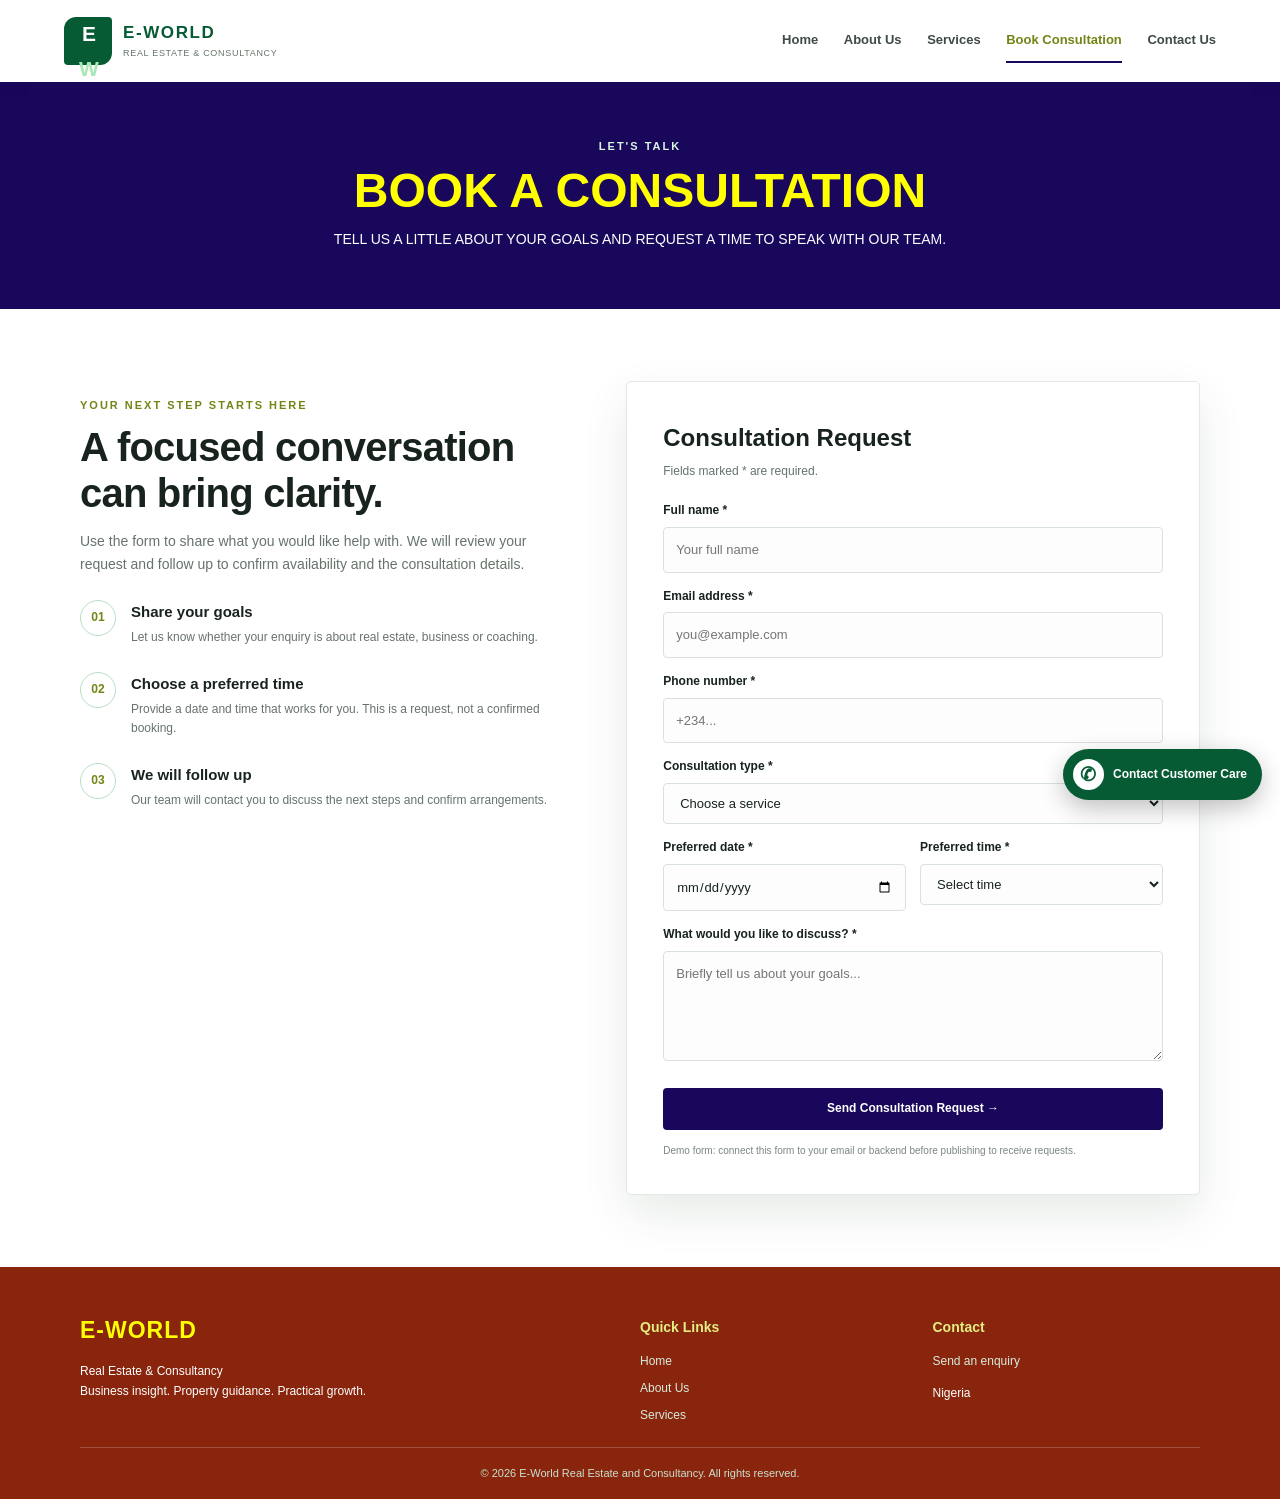
<file: book consultation page.html>
<!DOCTYPE html>
<html lang="en">
<head>
  <meta charset="UTF-8">
  <meta name="viewport" content="width=device-width, initial-scale=1.0">
  <title>Book Consultation | E-World</title>
  <link rel="stylesheet" href="style.css">
  <script src="script.js" defer></script>
</head>
<body>
  <header class="site-header">
    <a class="brand" href="/book consultation page.html">
      <span class="brand-mark">E<span>W</span></span>
      <span class="brand-copy">
        <strong>E-WORLD</strong>
        <small>REAL ESTATE & CONSULTANCY</small>
      </span>
    </a>
    <button class="menu-toggle" aria-label="Open navigation"
      aria-expanded="false">☰</button>
    <nav class="main-nav" aria-label="Main navigation">
      <a href="/Index.html">Home</a>
      <a href="/About us.html">About Us</a>
      <a href="/Service page.html">Services</a>
      <a class="active" href="/book consultation page.html">Book Consultation</a>
      <a href="/contact us.html">Contact Us</a>
    </nav>
  </header>

  <main>
    <section class="page-banner">
      <p class="eyebrow">LET'S TALK</p>
      <h1>Book a Consultation</h1>
      <p>Tell us a little about your goals and request a time to speak with our team.</p>
    </section>

    <section class="booking-layout section-wrap">
      <div class="booking-info">
        <p class="eyebrow green-text">YOUR NEXT STEP STARTS HERE</p>
        <h2>A focused conversation can bring clarity.</h2>
        <p>Use the form to share what you would like help with. We will
          review your request and follow up to confirm availability and
          the consultation details.</p>

        <div class="booking-point">
          <span>01</span>
          <div>
            <h3>Share your goals</h3>
            <p>Let us know whether your enquiry is about real estate,
              business or coaching.</p>
          </div>
        </div>

        <div class="booking-point">
          <span>02</span>
          <div>
            <h3>Choose a preferred time</h3>
            <p>Provide a date and time that works for you. This is a
              request, not a confirmed booking.</p>
          </div>
        </div>

        <div class="booking-point">
          <span>03</span>
          <div>
            <h3>We will follow up</h3>
            <p>Our team will contact you to discuss the next steps and
              confirm arrangements.</p>
          </div>
        </div>
      </div>

      <form class="site-form" data-demo-form>
        <h2>Consultation Request</h2>
        <p class="form-intro">Fields marked * are required.</p>

        <label for="booking-name">Full name *</label>
        <input id="booking-name" name="name" type="text"
          placeholder="Your full name" required>

        <label for="booking-email">Email address *</label>
        <input id="booking-email" name="email" type="email"
          placeholder="you@example.com" required>

        <label for="booking-phone">Phone number *</label>
        <input id="booking-phone" name="phone" type="tel"
          placeholder="+234..." required>

        <label for="booking-service">Consultation type *</label>
        <select id="booking-service" name="service" required>
          <option value="">Choose a service</option>
          <option>Real Estate Consultancy</option>
          <option>Business Consultancy</option>
          <option>Business Coaching & Strategy</option>
          <option>Professional Consultation</option>
        </select>

        <div class="form-row">
          <div>
            <label for="booking-date">Preferred date *</label>
            <input id="booking-date" name="date" type="date" required>
          </div>
          <div>
            <label for="booking-time">Preferred time *</label>
            <select id="booking-time" name="time" required>
              <option value="">Select time</option>
              <option>Morning (9am–12pm)</option>
              <option>Afternoon (12pm–4pm)</option>
              <option>Evening (4pm–6pm)</option>
            </select>
          </div>
        </div>

        <label for="booking-message">What would you like to discuss? *</label>
        <textarea id="booking-message" name="message" rows="4"
          placeholder="Briefly tell us about your goals..."
          required></textarea>

        <button class="button button-red form-submit" type="submit">
          Send Consultation Request →
        </button>

        <p class="form-status" role="status" aria-live="polite"></p>
        <p class="form-note">
          Demo form: connect this form to your email or backend
          before publishing to receive requests.
        </p>
      </form>
    </section>
  </main>

  <footer class="site-footer">
    <div class="footer-inner">
      <div>
        <a class="footer-brand" href="/Index.html">E-WORLD</a>
        <p>Real Estate & Consultancy<br>
          Business insight. Property guidance. Practical growth.</p>
      </div>
      <div>
        <h3>Quick Links</h3>
        <a href="/Index.html">Home</a>
        <a href="/About us.html">About Us</a>
        <a href="/Service page.html">Services</a>
      </div>
      <div>
        <h3>Contact</h3>
        <a href="/contact us.html">Send an enquiry</a>
        <p>Nigeria</p>
      </div>
    </div>
    <div class="copyright">
      © <span class="current-year">2026</span>
      E-World Real Estate and Consultancy. All rights reserved.
    </div>
  </footer>

  <a class="customer-care" href="/contact us.html"
    aria-label="Contact customer care">
    <span class="care-icon">✆</span>
    <span>Contact Customer Care</span>
  </a>
</body>
</html>
</file>
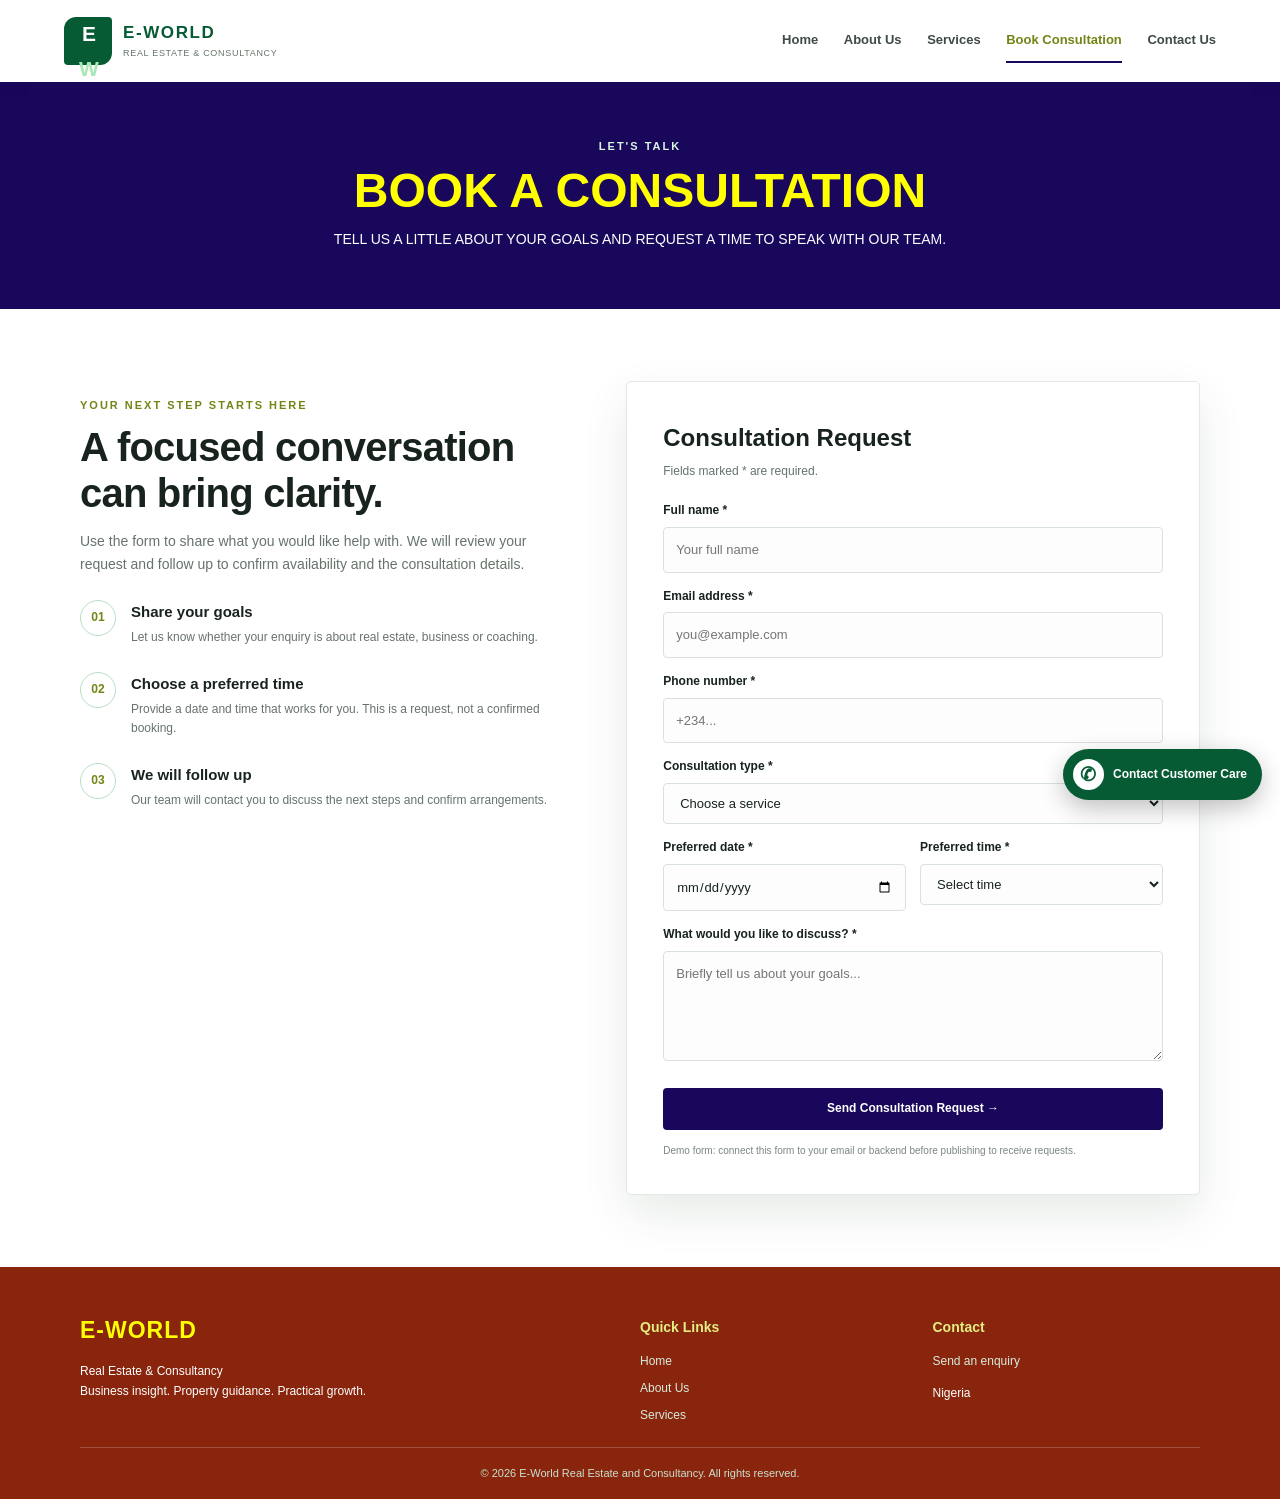
<file: book-consultation-page.html>
<!DOCTYPE html>
<html lang="en">
<head>
  <meta charset="UTF-8">
  <meta name="viewport" content="width=device-width, initial-scale=1.0">
  <title>Book Consultation | E-World</title>
  <link rel="stylesheet" href="style.css">
  <script src="script.js" defer></script>
</head>
<body>
  <header class="site-header">
    <a class="brand" href="/book-consultation-page.html">
      <span class="brand-mark">E<span>W</span></span>
      <span class="brand-copy">
        <strong>E-WORLD</strong>
        <small>REAL ESTATE & CONSULTANCY</small>
      </span>
    </a>
    <button class="menu-toggle" aria-label="Open navigation"
      aria-expanded="false">☰</button>
    <nav class="main-nav" aria-label="Main navigation">
      <a href="/index.html">Home</a>
      <a href="/about-us.html">About Us</a>
      <a href="/service-page.html">Services</a>
      <a class="active" href="/book-consultation-page.html">Book Consultation</a>
      <a href="/contact-us.html">Contact Us</a>
    </nav>
  </header>

  <main>
    <section class="page-banner">
      <p class="eyebrow">LET'S TALK</p>
      <h1>Book a Consultation</h1>
      <p>Tell us a little about your goals and request a time to speak with our team.</p>
    </section>

    <section class="booking-layout section-wrap">
      <div class="booking-info">
        <p class="eyebrow green-text">YOUR NEXT STEP STARTS HERE</p>
        <h2>A focused conversation can bring clarity.</h2>
        <p>Use the form to share what you would like help with. We will
          review your request and follow up to confirm availability and
          the consultation details.</p>

        <div class="booking-point">
          <span>01</span>
          <div>
            <h3>Share your goals</h3>
            <p>Let us know whether your enquiry is about real estate,
              business or coaching.</p>
          </div>
        </div>

        <div class="booking-point">
          <span>02</span>
          <div>
            <h3>Choose a preferred time</h3>
            <p>Provide a date and time that works for you. This is a
              request, not a confirmed booking.</p>
          </div>
        </div>

        <div class="booking-point">
          <span>03</span>
          <div>
            <h3>We will follow up</h3>
            <p>Our team will contact you to discuss the next steps and
              confirm arrangements.</p>
          </div>
        </div>
      </div>

      <form class="site-form" data-demo-form>
        <h2>Consultation Request</h2>
        <p class="form-intro">Fields marked * are required.</p>

        <label for="booking-name">Full name *</label>
        <input id="booking-name" name="name" type="text"
          placeholder="Your full name" required>

        <label for="booking-email">Email address *</label>
        <input id="booking-email" name="email" type="email"
          placeholder="you@example.com" required>

        <label for="booking-phone">Phone number *</label>
        <input id="booking-phone" name="phone" type="tel"
          placeholder="+234..." required>

        <label for="booking-service">Consultation type *</label>
        <select id="booking-service" name="service" required>
          <option value="">Choose a service</option>
          <option>Real Estate Consultancy</option>
          <option>Business Consultancy</option>
          <option>Business Coaching & Strategy</option>
          <option>Professional Consultation</option>
        </select>

        <div class="form-row">
          <div>
            <label for="booking-date">Preferred date *</label>
            <input id="booking-date" name="date" type="date" required>
          </div>
          <div>
            <label for="booking-time">Preferred time *</label>
            <select id="booking-time" name="time" required>
              <option value="">Select time</option>
              <option>Morning (9am–12pm)</option>
              <option>Afternoon (12pm–4pm)</option>
              <option>Evening (4pm–6pm)</option>
            </select>
          </div>
        </div>

        <label for="booking-message">What would you like to discuss? *</label>
        <textarea id="booking-message" name="message" rows="4"
          placeholder="Briefly tell us about your goals..."
          required></textarea>

        <button class="button button-red form-submit" type="submit">
          Send Consultation Request →
        </button>

        <p class="form-status" role="status" aria-live="polite"></p>
        <p class="form-note">
          Demo form: connect this form to your email or backend
          before publishing to receive requests.
        </p>
      </form>
    </section>
  </main>

  <footer class="site-footer">
    <div class="footer-inner">
      <div>
        <a class="footer-brand" href="/index.html">E-WORLD</a>
        <p>Real Estate & Consultancy<br>
          Business insight. Property guidance. Practical growth.</p>
      </div>
      <div>
        <h3>Quick Links</h3>
        <a href="/index.html">Home</a>
        <a href="/about-us.html">About Us</a>
        <a href="/service-page.html">Services</a>
      </div>
      <div>
        <h3>Contact</h3>
        <a href="/contact-us.html">Send an enquiry</a>
        <p>Nigeria</p>
      </div>
    </div>
    <div class="copyright">
      © <span class="current-year">2026</span>
      E-World Real Estate and Consultancy. All rights reserved.
    </div>
  </footer>

  <a class="customer-care" href="/contact-us.html"
    aria-label="Contact customer care">
    <span class="care-icon">✆</span>
    <span>Contact Customer Care</span>
  </a>
</body>
</html>
</file>
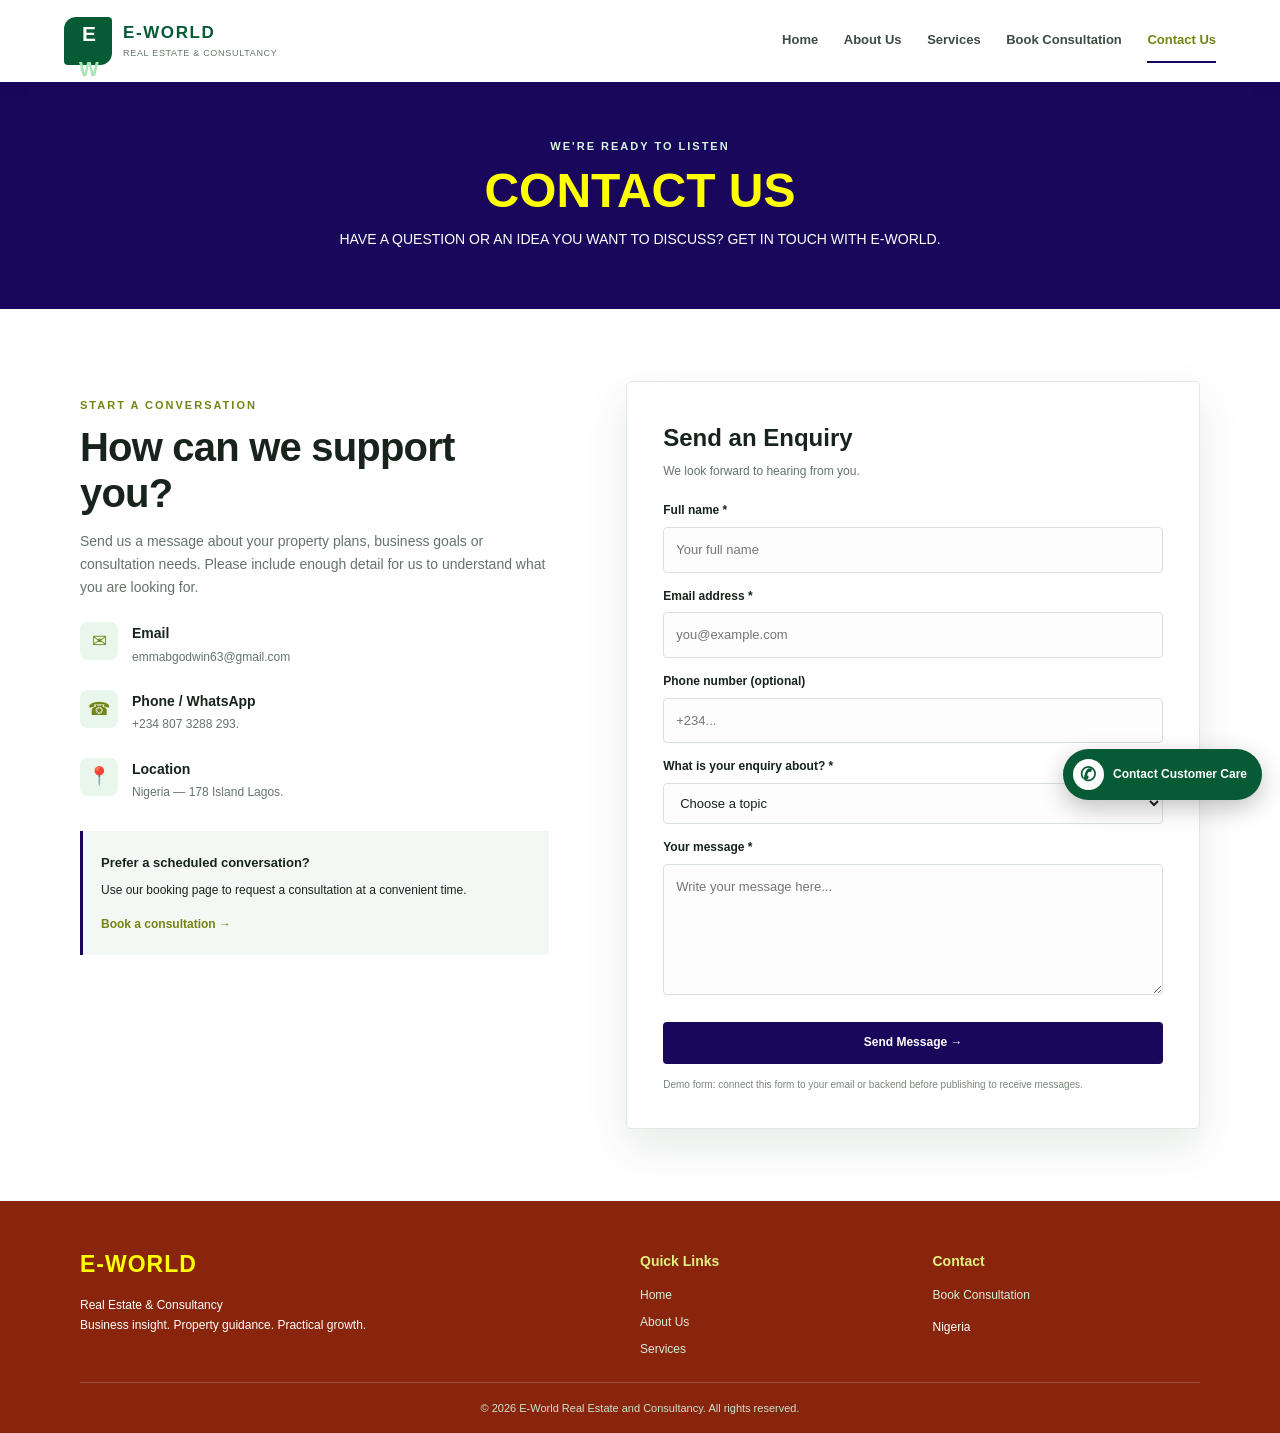
<file: contact us.html>
<!DOCTYPE html>
<html lang="en">
<head>
  <meta charset="UTF-8">
  <meta name="viewport" content="width=device-width, initial-scale=1.0">
  <title>Contact Us | E-World</title>
  <link rel="stylesheet" href="style.css">
  <script src="script.js" defer></script>
</head>
<body>
  <header class="site-header">
    <a class="brand" href="/contact us.html">
      <span class="brand-mark">E<span>W</span></span>
      <span class="brand-copy">
        <strong>E-WORLD</strong>
        <small>REAL ESTATE & CONSULTANCY</small>
      </span>
    </a>
    <button class="menu-toggle" aria-label="Open navigation"
      aria-expanded="false">☰</button>
    <nav class="main-nav" aria-label="Main navigation">
      <a href="/Index.html">Home</a>
      <a href="/About us.html">About Us</a>
      <a href="/Service page.html">Services</a>
      <a href="/book consultation page.html">Book Consultation</a>
      <a class="active" href="/contact us.html">Contact Us</a>
    </nav>
  </header>

  <main>
    <section class="page-banner">
      <p class="eyebrow">WE'RE READY TO LISTEN</p>
      <h1>Contact Us</h1>
      <p>Have a question or an idea you want to discuss?
        Get in touch with E-World.</p>
    </section>

    <section class="contact-layout section-wrap">
      <div class="contact-copy">
        <p class="eyebrow green-text">START A CONVERSATION</p>
        <h2>How can we support you?</h2>
        <p>Send us a message about your property plans, business goals
          or consultation needs. Please include enough detail for us
          to understand what you are looking for.</p>

        <div class="contact-method">
          <span class="contact-symbol">✉</span>
          <div>
            <h3>Email</h3>
            <p>emmabgodwin63@gmail.com</p>
          </div>
        </div>

        <div class="contact-method">
          <span class="contact-symbol">☎</span>
          <div>
            <h3>Phone / WhatsApp</h3>
            <p>+234 807 3288 293.</p>
          </div>
        </div>

        <div class="contact-method">
          <span class="contact-symbol">📍</span>
          <div>
            <h3>Location</h3>
            <p>Nigeria — 178 Island Lagos.</p>
          </div>
        </div>

        <div class="contact-note">
          <strong>Prefer a scheduled conversation?</strong>
          <p>Use our booking page to request a consultation at a
            convenient time.</p>
          <a href="/book consultation page.html">Book a consultation →</a>
        </div>
      </div>

      <form class="site-form" data-demo-form>
        <h2>Send an Enquiry</h2>
        <p class="form-intro">We look forward to hearing from you.</p>

        <label for="contact-name">Full name *</label>
        <input id="contact-name" name="name" type="text"
          placeholder="Your full name" required>

        <label for="contact-email">Email address *</label>
        <input id="contact-email" name="email" type="email"
          placeholder="you@example.com" required>

        <label for="contact-phone">Phone number (optional)</label>
        <input id="contact-phone" name="phone" type="tel"
          placeholder="+234...">

        <label for="contact-topic">What is your enquiry about? *</label>
        <select id="contact-topic" name="topic" required>
          <option value="">Choose a topic</option>
          <option>Real Estate</option>
          <option>Business Consultancy</option>
          <option>Coaching</option>
          <option>General Enquiry</option>
        </select>

        <label for="contact-message">Your message *</label>
        <textarea id="contact-message" name="message" rows="5"
          placeholder="Write your message here..." required></textarea>

        <button class="button button-red form-submit" type="submit">
          Send Message →
        </button>

        <p class="form-status" role="status" aria-live="polite"></p>
        <p class="form-note">
          Demo form: connect this form to your email or backend
          before publishing to receive messages.
        </p>
      </form>
    </section>
  </main>

  <footer class="site-footer">
    <div class="footer-inner">
      <div>
        <a class="footer-brand" href="/Index.html">E-WORLD</a>
        <p>Real Estate & Consultancy<br>
          Business insight. Property guidance. Practical growth.</p>
      </div>
      <div>
        <h3>Quick Links</h3>
        <a href="/Index.html">Home</a>
        <a href="/About us.html">About Us</a>
        <a href="/Service page.html">Services</a>
      </div>
      <div>
        <h3>Contact</h3>
        <a href="/book consultation page.html">Book Consultation</a>
        <p>Nigeria</p>
      </div>
    </div>
    <div class="copyright">
      © <span class="current-year">2026</span>
      E-World Real Estate and Consultancy. All rights reserved.
    </div>
  </footer>

  <a class="customer-care" href="/contact us.html"
    aria-label="Contact customer care">
    <span class="care-icon">✆</span>
    <span>Contact Customer Care</span>
  </a>
</body>
</html>
</file>
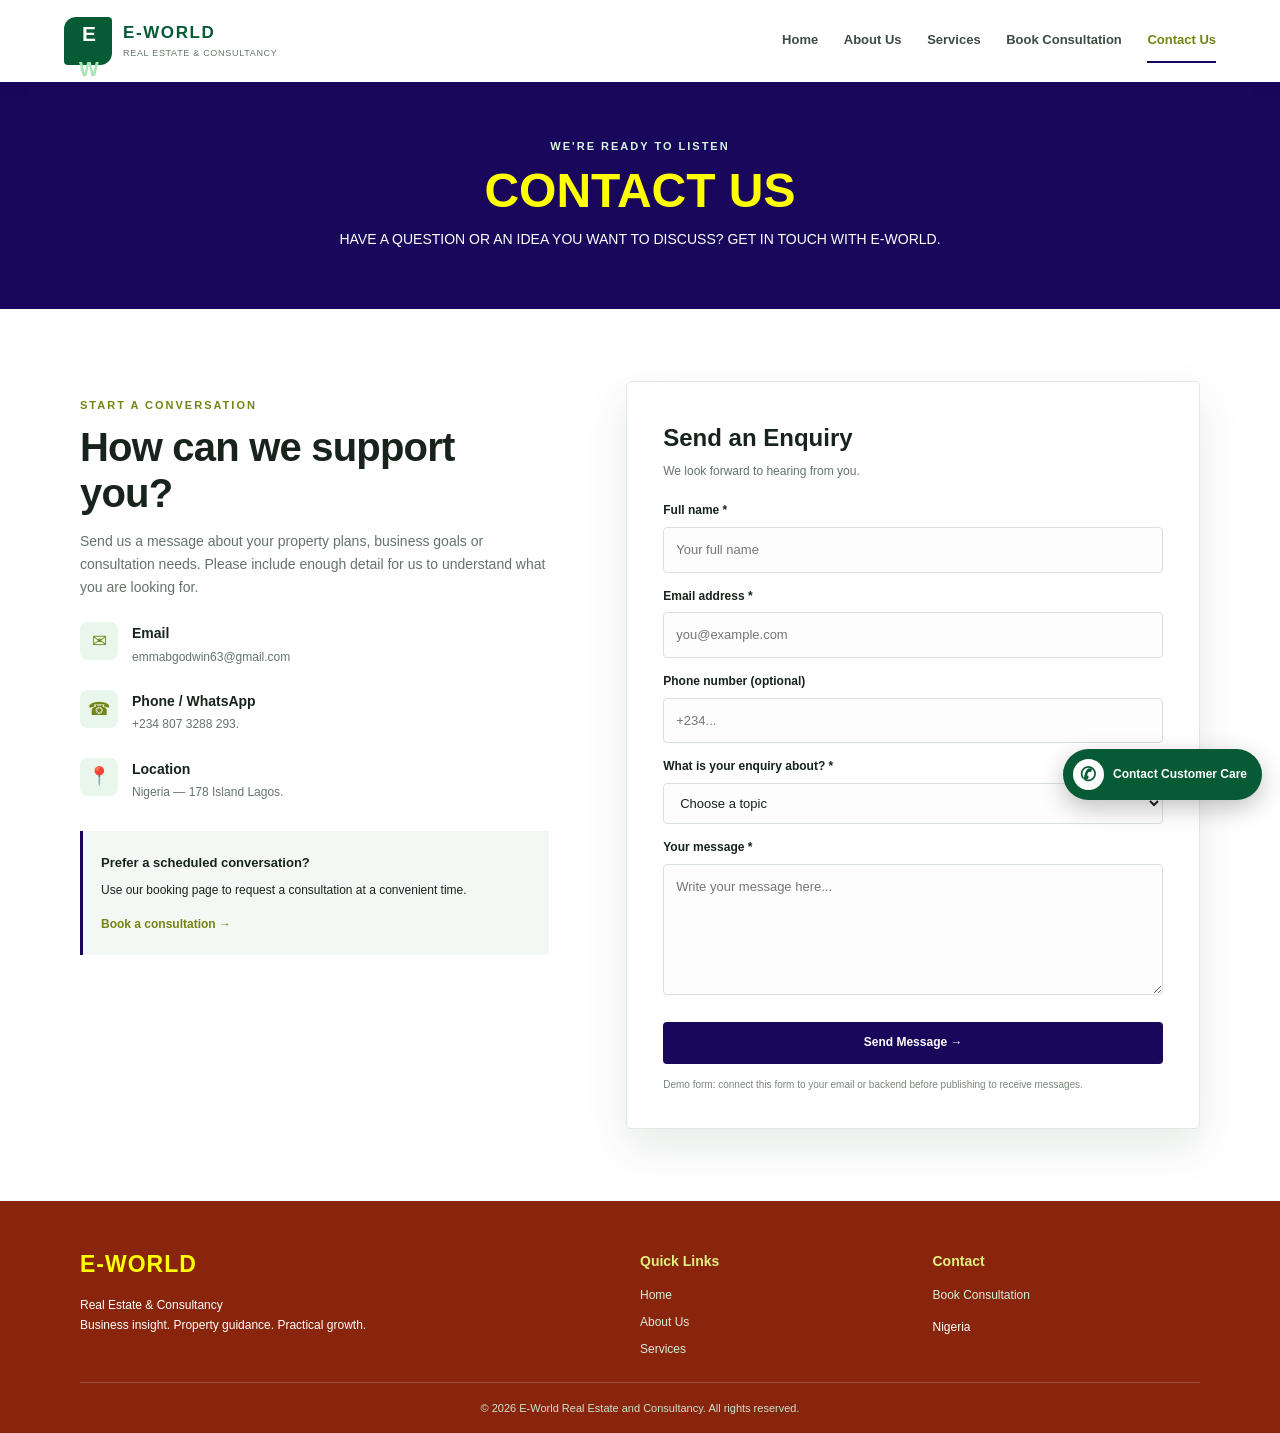
<file: contact-us.html>
<!DOCTYPE html>
<html lang="en">
<head>
  <meta charset="UTF-8">
  <meta name="viewport" content="width=device-width, initial-scale=1.0">
  <title>Contact Us | E-World</title>
  <link rel="stylesheet" href="style.css">
  <script src="script.js" defer></script>
</head>
<body>
  <header class="site-header">
    <a class="brand" href="/contact-us.html">
      <span class="brand-mark">E<span>W</span></span>
      <span class="brand-copy">
        <strong>E-WORLD</strong>
        <small>REAL ESTATE & CONSULTANCY</small>
      </span>
    </a>
    <button class="menu-toggle" aria-label="Open navigation"
      aria-expanded="false">☰</button>
    <nav class="main-nav" aria-label="Main navigation">
      <a href="/index.html">Home</a>
      <a href="/about-us.html">About Us</a>
      <a href="/service-page.html">Services</a>
      <a href="/book-consultation-page.html">Book Consultation</a>
      <a class="active" href="/contact-us.html">Contact Us</a>
    </nav>
  </header>

  <main>
    <section class="page-banner">
      <p class="eyebrow">WE'RE READY TO LISTEN</p>
      <h1>Contact Us</h1>
      <p>Have a question or an idea you want to discuss?
        Get in touch with E-World.</p>
    </section>

    <section class="contact-layout section-wrap">
      <div class="contact-copy">
        <p class="eyebrow green-text">START A CONVERSATION</p>
        <h2>How can we support you?</h2>
        <p>Send us a message about your property plans, business goals
          or consultation needs. Please include enough detail for us
          to understand what you are looking for.</p>

        <div class="contact-method">
          <span class="contact-symbol">✉</span>
          <div>
            <h3>Email</h3>
            <p>emmabgodwin63@gmail.com</p>
          </div>
        </div>

        <div class="contact-method">
          <span class="contact-symbol">☎</span>
          <div>
            <h3>Phone / WhatsApp</h3>
            <p>+234 807 3288 293.</p>
          </div>
        </div>

        <div class="contact-method">
          <span class="contact-symbol">📍</span>
          <div>
            <h3>Location</h3>
            <p>Nigeria — 178 Island Lagos.</p>
          </div>
        </div>

        <div class="contact-note">
          <strong>Prefer a scheduled conversation?</strong>
          <p>Use our booking page to request a consultation at a
            convenient time.</p>
          <a href="/book-consultation-page.html">Book a consultation →</a>
        </div>
      </div>

      <form class="site-form" data-demo-form>
        <h2>Send an Enquiry</h2>
        <p class="form-intro">We look forward to hearing from you.</p>

        <label for="contact-name">Full name *</label>
        <input id="contact-name" name="name" type="text"
          placeholder="Your full name" required>

        <label for="contact-email">Email address *</label>
        <input id="contact-email" name="email" type="email"
          placeholder="you@example.com" required>

        <label for="contact-phone">Phone number (optional)</label>
        <input id="contact-phone" name="phone" type="tel"
          placeholder="+234...">

        <label for="contact-topic">What is your enquiry about? *</label>
        <select id="contact-topic" name="topic" required>
          <option value="">Choose a topic</option>
          <option>Real Estate</option>
          <option>Business Consultancy</option>
          <option>Coaching</option>
          <option>General Enquiry</option>
        </select>

        <label for="contact-message">Your message *</label>
        <textarea id="contact-message" name="message" rows="5"
          placeholder="Write your message here..." required></textarea>

        <button class="button button-red form-submit" type="submit">
          Send Message →
        </button>

        <p class="form-status" role="status" aria-live="polite"></p>
        <p class="form-note">
          Demo form: connect this form to your email or backend
          before publishing to receive messages.
        </p>
      </form>
    </section>
  </main>

  <footer class="site-footer">
    <div class="footer-inner">
      <div>
        <a class="footer-brand" href="/index.html">E-WORLD</a>
        <p>Real Estate & Consultancy<br>
          Business insight. Property guidance. Practical growth.</p>
      </div>
      <div>
        <h3>Quick Links</h3>
        <a href="/index.html">Home</a>
        <a href="/about-us.html">About Us</a>
        <a href="/service-page.html">Services</a>
      </div>
      <div>
        <h3>Contact</h3>
        <a href="/book-consultation-page.html">Book Consultation</a>
        <p>Nigeria</p>
      </div>
    </div>
    <div class="copyright">
      © <span class="current-year">2026</span>
      E-World Real Estate and Consultancy. All rights reserved.
    </div>
  </footer>

  <a class="customer-care" href="/contact-us.html"
    aria-label="Contact customer care">
    <span class="care-icon">✆</span>
    <span>Contact Customer Care</span>
  </a>
</body>
</html>
</file>
<file: style.css>
/* =========================================
   E-WORLD REAL ESTATE & CONSULTANCY
   Shared website styles
========================================= */

:root {
  --green: #748416;
  --dark-green: #075b34;
  --light-green: #a7e6b5;
  --red: #19075c;
  --deep-red: hsl(12, 84%, 29%);
  --ink: #17231c;
  --muted: #66736b;
  --paper: #ffffff;
  --soft: #f4f8f4;
  --line: #e1e9e2;
  --shadow: 0 18px 45px rgba(15, 55, 31, 0.10);
}

* {
  box-sizing: border-box;
}

html {
  scroll-behavior: smooth;
}

body {
  margin: 0;
  color: var(--ink);
  background: var(--paper);
  font-family: Arial, Helvetica, sans-serif;
  line-height: 1.65;
}

img {
  display: block;
  width: 100%;
  object-fit: cover;
}

a {
  color: inherit;
  text-decoration: none;
}

button,
input,
select,
textarea {
  font: inherit;
}

/* NAVIGATION */

.site-header {
  min-height: 82px;
  padding: 12px clamp(18px, 5vw, 76px);
  display: flex;
  align-items: center;
  justify-content: space-between;
  gap: 28px;
  background: #fff;
  position: relative;
  z-index: 20;
  box-shadow: 0 3px 18px rgba(0, 0, 0, 0.045);
}

.brand {
  display: flex;
  align-items: center;
  gap: 11px;
  flex-shrink: 0;
}

.brand-mark {
  width: 48px;
  height: 48px;
  display: grid;
  place-items: center;
  border-radius: 12px 4px 12px 4px;
  color: white;
  background: var(--dark-green);
  font-size: 21px;
  font-weight: 900;
  letter-spacing: -2px;
}

.brand-mark span {
  color: var(--light-green);
}

.brand-copy {
  display: flex;
  flex-direction: column;
  line-height: 1.2;
}

.brand-copy strong {
  color: var(--dark-green);
  letter-spacing: 1.6px;
  font-size: 17px;
}

.brand-copy small {
  color: #65766a;
  letter-spacing: 0.7px;
  font-size: 9px;
  margin-top: 4px;
}

.main-nav {
  display: flex;
  align-items: center;
  gap: clamp(12px, 2vw, 28px);
}

.main-nav a {
  font-size: 13px;
  font-weight: 700;
  color: #3f4b43;
  padding: 10px 0;
  border-bottom: 2px solid transparent;
  white-space: nowrap;
}

.main-nav a:hover,
.main-nav a.active {
  color: var(--green);
  border-color: var(--red);
}

.menu-toggle {
  display: none;
  border: 0;
  background: var(--dark-green);
  color: white;
  border-radius: 7px;
  padding: 8px 12px;
  cursor: pointer;
  font-size: 22px;
}

/* HOME SLIDER */

.home-slider {
  height: 300px;
  margin: 20px 20px 0;
  position: relative;
  overflow: hidden;
  isolation: isolate;
  background: var(--dark-green);
  border-radius: 4px;
}

.slide {
  position: absolute;
  inset: 0;
  display: flex;
  align-items: center;
  padding: 24px clamp(28px, 8vw, 120px);
  opacity: 0;
  visibility: hidden;
  transition: opacity 0.8s ease, visibility 0.8s ease;
  background-image: var(--slide-image);
  background-position: center 35%;
  background-size: cover;
  color: #fff;
}

.slide.active {
  opacity: 1;
  visibility: visible;
  z-index: 1;
}

.slide-shade {
  position: absolute;
  inset: 0;
  background: linear-gradient(
    90deg,
    rgba(137, 8, 26, 0.94) 0%,
    rgba(186, 19, 42, 0.84) 48%,
    rgba(19, 36, 25, 0.22) 100%
  );
  z-index: 0;
}

.slide-content {
  position: relative;
  z-index: 2;
  max-width: 620px;
}

.eyebrow {
  font-size: 11px;
  font-weight: 800;
  letter-spacing: 2px;
  margin: 0 0 10px;
}

.slide .eyebrow,
.red-cta .eyebrow,
.page-banner .eyebrow {
  color: #d7f6df;
}

.slide h1,
.slide h2 {
  color: white;
  font-size: clamp(25px, 3vw, 39px);
  line-height: 1.13;
  margin: 0 0 10px;
  letter-spacing: -0.7px;
  max-width: 590px;
}

.slide h1 span {
  color: #b6f0c4;
}

.slide-content > p:not(.eyebrow) {
  max-width: 510px;
  margin: 0 0 16px;
  font-size: 13px;
  color: #fff;
}

/* BUTTONS */

.button {
  display: inline-flex;
  align-items: center;
  justify-content: center;
  gap: 12px;
  border: 0;
  border-radius: 4px;
  padding: 11px 17px;
  font-size: 12px;
  font-weight: 800;
  cursor: pointer;
  transition: transform 0.2s ease, background 0.2s ease;
}

.button:hover {
  transform: translateY(-2px);
}

.button-light {
  background: #fff;
  color: var(--deep-red);
}

.button-dark {
  background: var(--dark-green);
  color: white;
}

.button-red {
  background: var(--red);
  color: white;
}

/* COMPANY NAME LABEL ON SLIDES */

.clipboard-label {
  position: absolute;
  z-index: 2;
  right: clamp(20px, 8vw, 120px);
  bottom: 29px;
  padding: 10px 12px;
  background: #fff;
  color: var(--dark-green);
  border-left: 4px solid var(--red);
  box-shadow: 0 8px 22px rgba(0, 0, 0, 0.18);
  font-size: 9px;
  line-height: 1.35;
  font-weight: 900;
  letter-spacing: 0.8px;
  transform: rotate(-3deg);
}

/* THREE COLOURED OUTLINES */

.accent-frames {
  position: absolute;
  z-index: 3;
  left: 12px;
  top: 18px;
  width: 68px;
  height: 100px;
  pointer-events: none;
}

.accent-frames span {
  position: absolute;
  inset: 0;
  border: 2px solid var(--light-green);
  border-radius: 13px 3px 13px 3px;
}

.accent-frames span:nth-child(2) {
  inset: 9px -9px -9px 9px;
  border-color: var(--red);
  border-radius: 3px 13px 3px 13px;
}

.accent-frames span:nth-child(3) {
  inset: 18px -18px -18px 18px;
  border-color: var(--dark-green);
  border-radius: 13px 3px 13px 3px;
}

/* SLIDER DOTS */

.slider-controls {
  position: absolute;
  z-index: 5;
  bottom: 12px;
  left: 50%;
  transform: translateX(-50%);
  display: flex;
  gap: 8px;
}

.slider-dot {
  width: 8px;
  height: 8px;
  padding: 0;
  border: 1px solid #fff;
  background: transparent;
  border-radius: 50%;
  cursor: pointer;
}

.slider-dot.active {
  background: #fff;
  transform: scale(1.2);
}

/* GENERAL SECTIONS */

.section-wrap {
  width: min(1120px, calc(100% - 40px));
  margin: 0 auto;
  padding: 72px 0;
}

.section-heading {
  max-width: 680px;
  margin-bottom: 30px;
}

.section-heading h2,
.split-copy h2,
.booking-info h2,
.contact-copy h2 {
  font-size: clamp(27px, 3.4vw, 40px);
  line-height: 1.15;
  letter-spacing: -0.8px;
  margin: 0 0 14px;
}

.section-heading > p:not(.eyebrow),
.split-copy p,
.booking-info > p:not(.eyebrow),
.contact-copy > p:not(.eyebrow) {
  color: var(--muted);
  font-size: 14px;
}

.green-text {
  color: var(--green);
}

/* HOME FEATURE CARDS */

.feature-grid {
  display: grid;
  grid-template-columns: repeat(3, 1fr);
  gap: 22px;
}

.feature-card {
  background: hsl(49, 75%, 88%);
  border: 1px solid var(--line);
  box-shadow: 0 8px 25px rgba(15, 55, 31, 0.045);
  overflow: hidden;
}

.feature-card img {
  height: 180px;
}

.feature-copy {
  padding: 22px;
  position: relative;
}

.card-number {
  color: var(--red);
  font-size: 11px;
  font-weight: 900;
  letter-spacing: 1px;
}

.feature-copy h3 {
  margin: 4px 0 8px;
  font-size: 19px;
}

.feature-copy p {
  color: var(--muted);
  font-size: 13px;
  margin: 0 0 14px;
}

.feature-copy a,
.service-card a,
.contact-note a {
  color: var(--green);
  font-size: 12px;
  font-weight: 800;
}

/* RED CALL-TO-ACTION SECTION */

.red-cta {
  background: var(--ink);
  color: #fff;
  padding: 30px 15px;
  text-align: center;
}

.cta-inner {
  max-width: 720px;
  margin: 0 auto;
}

.cta-inner h2 {
  font-size: clamp(28px, 4vw, 42px);
  line-height: 1.15;
  margin: 0 0 12px;
}

.cta-inner > p:not(.eyebrow) {
  color: hsl(61, 91%, 58%);
  opacity: 0.92;
  max-width: 600px;
  margin: 0 auto 22px;
  font-size: 14px;
}

/* GREEN FOOTER */

.site-footer {
  background: var(--deep-red);
  color: #eaf5ed;
  padding: 45px clamp(20px, 5vw, 76px) 0;
}

.footer-inner {
  max-width: 1120px;
  margin: 0 auto;
  display: grid;
  grid-template-columns: 2fr 1fr 1fr;
  gap: 25px;
  padding-bottom: 15px;
}

.footer-brand {
  display: inline-block;
  font-weight: 800;
  font-size: 23px;
  letter-spacing: 1px;
  color: yellow;
}

.footer-inner p {
  color: rgb(255, 255, 255);
  font-size: 12px;
}

.footer-inner h3 {
  margin: 4px 0 13px;
  color: #e3ee83;
  font-size: 14px;
}

.footer-inner > div > a:not(.footer-brand) {
  display: block;
  font-size: 12px;
  margin: 7px 0;
  color: #d8ecde;
}

.copyright {
  max-width: 1120px;
  border-top: 1px solid rgba(255, 255, 255, 0.2);
  margin: 0 auto;
  padding: 16px 0;
  font-size: 11px;
  color: #c9e1d0;
  text-align: center;
}

/* FIXED CUSTOMER CARE BUTTON */

.customer-care {
  position: fixed;
  right: 18px;
  bottom: 100px;
  z-index: 50;
  display: flex;
  align-items: center;
  gap: 9px;
  padding: 10px 15px 10px 10px;
  border-radius: 30px;
  background: var(--dark-green);
  color: #fff;
  box-shadow: 0 8px 25px rgba(0, 0, 0, 0.24);
  font-size: 12px;
  font-weight: 800;
}

.customer-care:hover {
  background: var(--light-green);
}

.care-icon {
  display: grid;
  place-items: center;
  width: 31px;
  height: 31px;
  border-radius: 50%;
  background: #fff;
  color: var(--dark-green);
  font-size: 19px;
}

/* INNER PAGE BANNER */

.page-banner {
  background: var(--red);
  color:yellow;
  padding: 55px 20px 58px;
  text-align: center;
  text-transform: uppercase;
}

.page-banner h1 {
  font-size: clamp(32px, 4.5vw, 48px);
  line-height: 1.1;
  margin: 0 0 10px;
}

.page-banner > p:last-child {
  max-width: 650px;
  margin: 0 auto;
  color: #fff;
  font-size: 14px;
  
}

/* ABOUT PAGE */

.split-section {
  display: grid;
  grid-template-columns: 1fr 1fr;
  gap: clamp(30px, 5vw, 70px);
  align-items: center;
}

.split-image img {
  height: 420px;
  border-radius: 5px;
}

.split-copy p {
  margin: 0 0 14px;
}

.values-section {
  background: var(--soft);
  padding: 64px 0;
}

.centered {
  text-align: center;
  margin: 0 auto 30px;
}

.value-grid {
  display: grid;
  grid-template-columns: repeat(3, 1fr);
  gap: 20px;
}

.value-grid article {
  background: #e4cbfc;
  padding: 25px;
  border-top: 3px solid var(--green);
}

.value-grid article > span {
  color: var(--red);
  font-weight: 900;
  font-size: 12px;
}

.value-grid h3 {
  margin: 6px 0;
}

.value-grid p {
  color: var(--muted);
  font-size: 13px;
  margin: 0;
}

/* SERVICES PAGE */

.services-layout .section-heading {
  max-width: 700px;
}

.services-grid {
  display: grid;
  grid-template-columns: repeat(2, 1fr);
  gap: 24px;
}

.service-card {
  border: 1px solid var(--line);
  display: grid;
  grid-template-columns: 42% 58%;
  background: #fff;
  overflow: hidden;
}

.service-card img {
  height: 100%;
  min-height: 260px;
}

.service-card > div {
  padding: 23px;
}

.service-icon {
  width: 35px;
  height: 35px;
  display: grid;
  place-items: center;
  background: #b6fac5;
  color: var(--green);
  border-radius: 50%;
  font-size: 20px;
}

.service-card h3 {
  margin: 12px 0 7px;
  font-size: 18px;
  line-height: 1.25;
}

.service-card p {
  color: var(--muted);
  font-size: 12px;
  margin: 0 0 15px;
}

.notice-band {
  background: hsl(39, 96%, 81%);
  padding: 35px max(20px, calc((100% - 1120px) / 2));
  display: flex;
  align-items: center;
  justify-content: space-between;
  gap: 25px;
}

.notice-band h2 {
  margin: 0 0 4px;
  font-size: 23px;
}

.notice-band p {
  color: var(--muted);
  font-size: 13px;
  margin: 0;
}

/* BOOKING AND CONTACT LAYOUT */

.booking-layout,
.contact-layout {
  display: grid;
  grid-template-columns: 0.9fr 1.1fr;
  gap: clamp(35px, 6vw, 80px);
  align-items: start;
}

.booking-info,
.contact-copy {
  padding-top: 15px;
}

.booking-point {
  display: flex;
  gap: 15px;
  margin-top: 24px;
}

.booking-point > span {
  flex-shrink: 0;
  display: grid;
  place-items: center;
  width: 36px;
  height: 36px;
  border: 1px solid #b8dec2;
  border-radius: 50%;
  color: var(--green);
  font-weight: 900;
  font-size: 12px;
}

.booking-point h3 {
  margin: 0 0 3px;
  font-size: 15px;
}

.booking-point p {
  margin: 0;
  color: var(--muted);
  font-size: 12px;
}

/* FORMS */

.site-form {
  background: #fff;
  padding: clamp(22px, 4vw, 36px);
  border: 1px solid var(--line);
  box-shadow: var(--shadow);
  border-radius: 5px;
}

.site-form h2 {
  margin: 0;
  font-size: 24px;
}

.form-intro {
  color: var(--muted);
  font-size: 12px;
  margin: 4px 0 20px;
}

.site-form label {
  display: block;
  margin: 14px 0 6px;
  font-size: 12px;
  font-weight: 800;
}

.site-form input,
.site-form select,
.site-form textarea {
  width: 100%;
  border: 1px solid #d9e2da;
  border-radius: 4px;
  padding: 11px 12px;
  background: #fcfdfc;
  color: var(--ink);
  outline: none;
  font-size: 13px;
}

.site-form input:focus,
.site-form select:focus,
.site-form textarea:focus {
  border-color: var(--green);
  box-shadow: 0 0 0 3px rgba(22, 132, 71, 0.1);
}

.site-form textarea {
  resize: vertical;
}

.form-row {
  display: grid;
  grid-template-columns: 1fr 1fr;
  gap: 14px;
}

.form-submit {
  margin-top: 19px;
  width: 100%;
}

.form-status {
  color: var(--dark-green);
  font-size: 13px;
  font-weight: 700;
}

.form-note {
  color: #7b867e;
  font-size: 10px;
  line-height: 1.5;
  margin-bottom: 0;
}

/* CONTACT PAGE */

.contact-method {
  display: flex;
  align-items: flex-start;
  gap: 14px;
  margin-top: 23px;
}

.contact-symbol {
  display: grid;
  place-items: center;
  width: 38px;
  height: 38px;
  background: #e8f6eb;
  color: var(--green);
  border-radius: 8px;
  font-size: 18px;
  flex-shrink: 0;
}

.contact-method h3 {
  margin: 0;
  font-size: 14px;
}

.contact-method p {
  margin: 2px 0 0;
  font-size: 12px;
  color: var(--muted);
}

.contact-note {
  background: var(--soft);
  border-left: 3px solid var(--red);
  padding: 18px;
  margin-top: 28px;
}

.contact-note strong {
  font-size: 13px;
}

.contact-note p {
  font-size: 12px;
  margin: 5px 0 10px;
}

/* TABLET */

@media (max-width: 900px) {
  .site-header {
    padding-inline: 20px;
  }

  .menu-toggle {
    display: block;
  }

  .main-nav {
    display: none;
    position: absolute;
    top: 100%;
    left: 0;
    right: 0;
    background: #fff;
    padding: 12px 22px 20px;
    box-shadow: 0 12px 20px rgba(0, 0, 0, 0.1);
    flex-direction: column;
    align-items: stretch;
    gap: 0;
  }

  .main-nav.open {
    display: flex;
  }

  .main-nav a {
    border-bottom: 1px solid var(--line);
  }

  .feature-grid {
    gap: 14px;
  }

  .feature-copy {
    padding: 16px;
  }

  .service-card {
    grid-template-columns: 1fr;
  }

  .service-card img {
    height: 170px;
    min-height: 0;
  }
}

/* MOBILE */

@media (max-width: 650px) {
  .home-slider {
    margin: 14px 10px 0;
    height: 300px;
  }

  .slide {
    padding: 25px 25px 36px 35px;
    background-position: 62% center;
  }

  .slide-shade {
    background: linear-gradient(
      90deg,
      rgba(137, 8, 26, 0.94),
      rgba(186, 19, 42, 0.82) 75%,
      rgba(19, 36, 25, 0.5)
    );
  }

  .slide h1,
  .slide h2 {
    font-size: 27px;
  }

  .slide-content > p:not(.eyebrow) {
    font-size: 12px;
    max-width: 370px;
  }

  .clipboard-label {
    right: 13px;
    bottom: 37px;
    font-size: 7px;
    padding: 7px;
  }

  .accent-frames {
    transform: scale(0.65);
    transform-origin: top left;
    left: 3px;
    top: 12px;
  }

  .section-wrap {
    width: calc(100% - 34px);
    padding: 52px 0;
  }

  .feature-grid,
  .value-grid,
  .services-grid,
  .split-section,
  .booking-layout,
  .contact-layout {
    grid-template-columns: 1fr;
  }

  .feature-card img {
    height: 200px;
  }

  .split-image img {
    height: 280px;
  }

  .footer-inner {
    grid-template-columns: 1fr 1fr;
    gap: 25px;
  }

  .footer-inner > div:first-child {
    grid-column: 1 / -1;
  }

  .notice-band {
    align-items: flex-start;
    flex-direction: column;
    padding: 30px 20px;
  }

  .form-row {
    grid-template-columns: 1fr;
    gap: 0;
  }

  .customer-care {
    right: 10px;
    bottom: 10px;
    padding: 7px 11px 7px 7px;
    font-size: 11px;
  }

  .care-icon {
    width: 29px;
    height: 29px;
  }
}

/* ACCESSIBILITY */

@media (prefers-reduced-motion: reduce) {
  html {
    scroll-behavior: auto;
  }

  *,
  *::before,
  *::after {
    transition-duration: 0.01ms !important;
    animation-duration: 0.01ms !important;
  }
}
</file>
